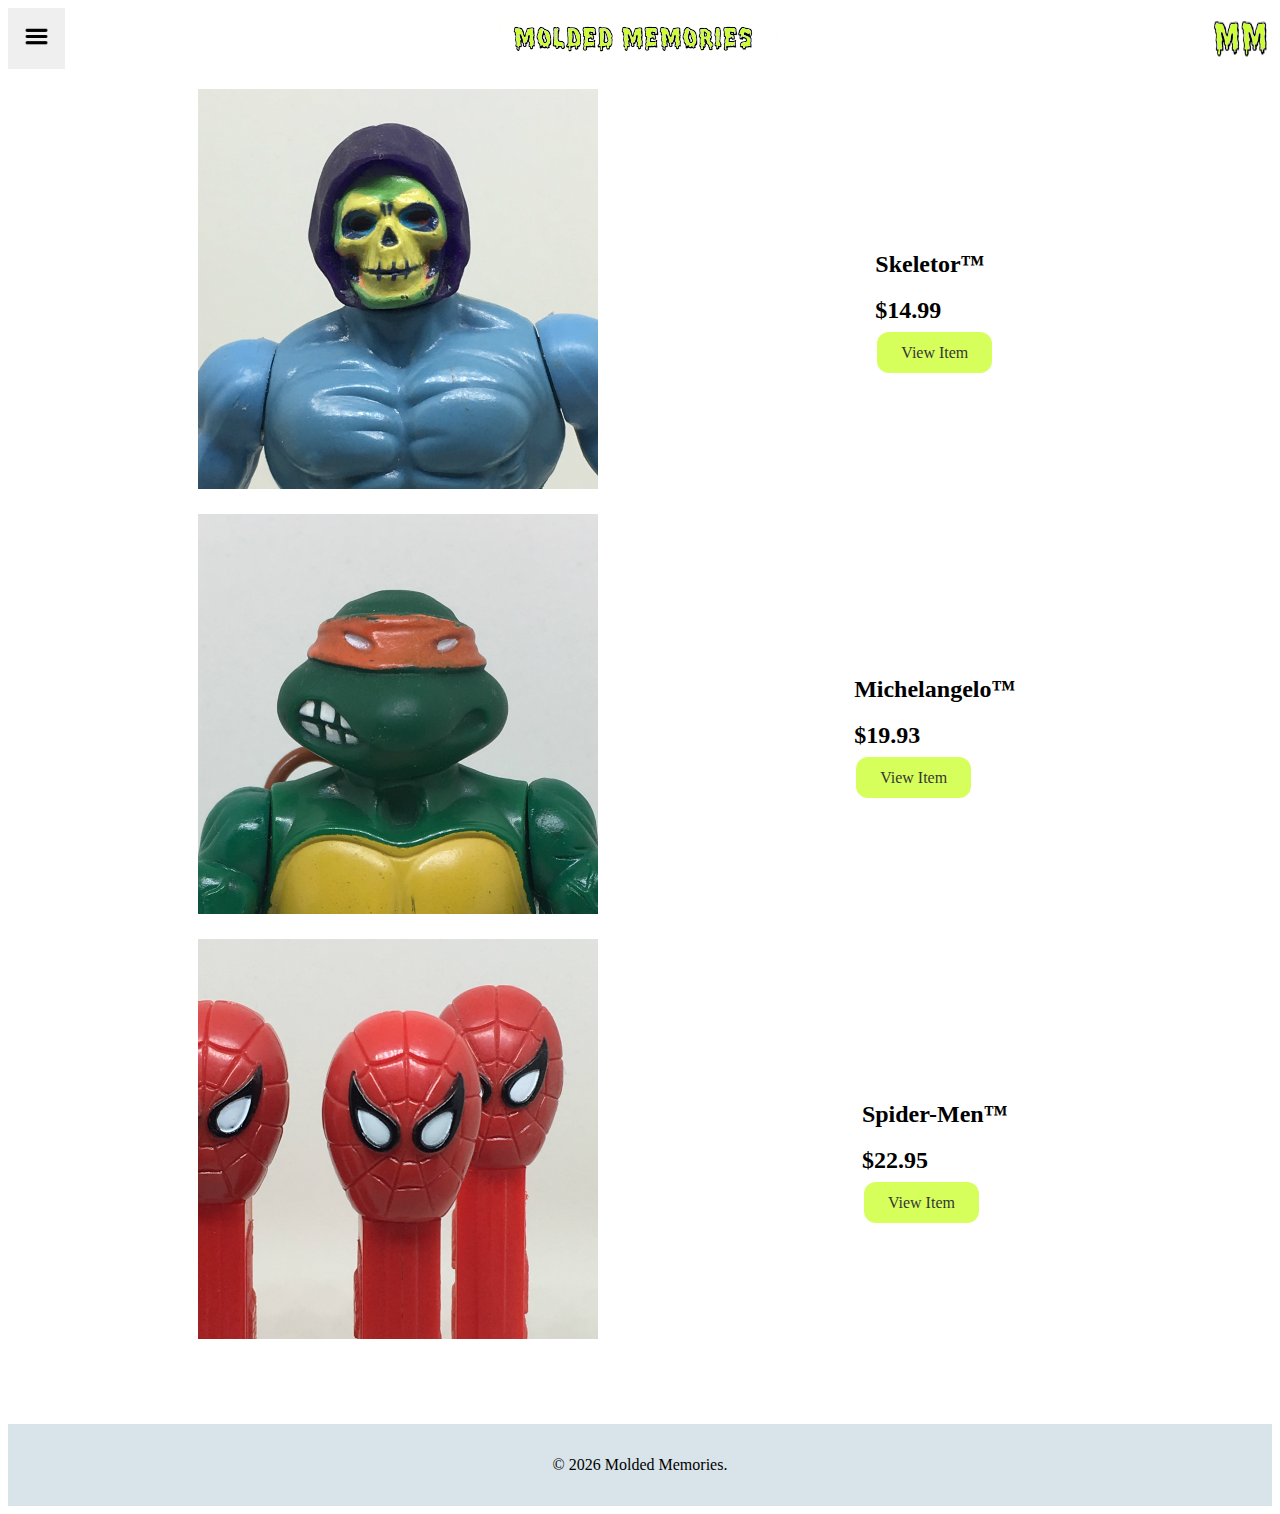
<file: index.html>
<!DOCTYPE html>
<html>
<head>
	<meta charaset="utf-8">
	<meta name="viewport" content="width=device-width, initial-scale=1.0">
	<link rel="stylesheet" href="css/styles.css">
	<link rel="stylesheet" href="css/queries.css">
	<title>Molded Memories</title>
</head>

<body>
	<header class="main-header">
		<div class="dropdown">
			<button onclick="myFunction()" class="dropbtn"><img src="img/menu-icon.png" alt="menu bars" class="menu-icon"></button>
			<div id="myDropdown" class="dropdown-content">
				<a href="#">Account</a>
				<a href="#">Contact</a>
				<a href="#">Too Soon</a>
			</div>
		</div>
		<img src="img/main_logo.png" alt="main logo" class="main-logo">
		<img src="img/secondary_logo.png" alt="secondary logo" class="secondary-logo">
	</header>

	<div class="container">	
		<img src="img/skeletor-face.jpg" alt="skeletor" class="figure">
		<div class="detail">
			<h2>Skeletor&trade;</h2>
			<h2>$14.99</h2>
			<a class="button" href="skeletor.html">View Item</a>
		</div>	

		<img src="img/mic-face.jpg" alt="michelanelo" class="figure">
		<div class="detail">	
			<h2>Michelangelo&trade;</h2>
			<h2>$19.93</h2>
			<a class="button" href="michelangelo.html">View Item</a>
		</div>	

		<img src="img/spider-face.jpg" alt="spider-men" class="figure">
		<div class="detail">	
			<h2>Spider-Men&trade;</h2>
			<h2>$22.95</h2>
			<a class="button" href="spider-man.html">View Item</a>
		</div>	
	</div>

	<footer class="main-footer">
		<span>&copy; <script type="text/javascript"> document.write(new Date ().getFullYear());</script>   Molded Memories.</span>
	</footer>
	
	<script src="js/scripts.js"></script>
</body>
</html>
</file>
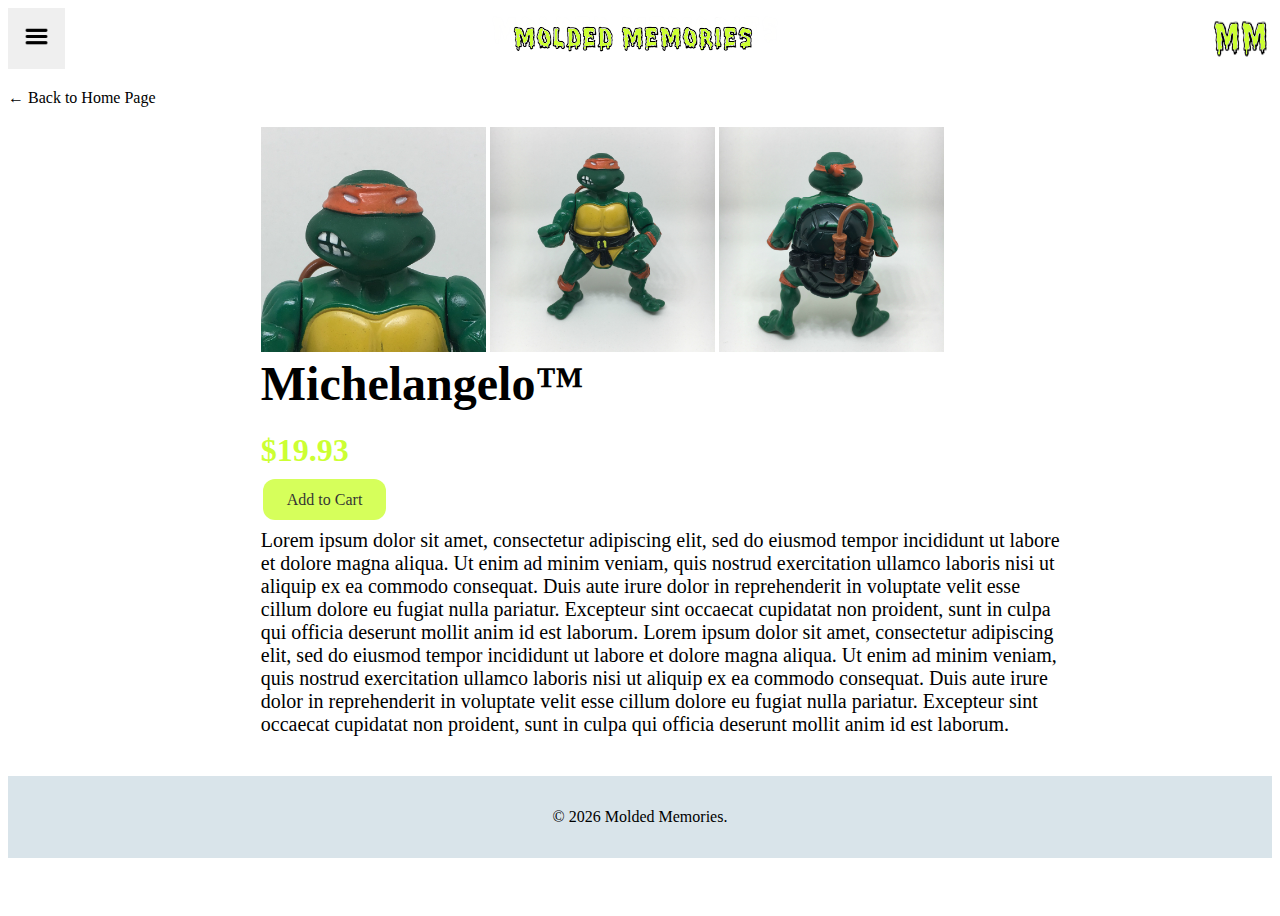
<file: michelangelo.html>
<!DOCTYPE html>
<html>
<head>
	<meta charaset="utf-8">
	<meta name="viewport" content="width=device-width, initial-scale=1.0">
	<link rel="stylesheet" href="css/styles.css">
	<link rel="stylesheet" href="css/queries.css">
	<title>Molded Memories</title>
</head>

<body>
	<header class="main-header">
		<div class="dropdown">
			<button onclick="myFunction()" class="dropbtn"><img src="img/menu-icon.png" alt="menu bars" class="menu-icon"></button>
			<div id="myDropdown" class="dropdown-content">
				<a href="#">Account</a>
				<a href="#">Contact</a>
				<a href="#">Too Soon</a>
			</div>
		</div>
		<img src="img/main_logo.png" alt="main logo" class="main-logo">
		<img src="img/secondary_logo.png" alt="secondary logo" class="secondary-logo">
	</header>

	
	<a href="index.html">&larr; Back to Home Page</a>
	<!--Michelangelo Conent-->
	<div class="row">
		<img src="img/mic-face.jpg" alt="Michelangelo bust" class="thumbnail">
		<img src="img/mic-front.jpg" alt="Michelangelo front" class="thumbnail">
		<img src="img/mic-back.jpg" alt="Michelangelo back" class="thumbnail">
	</div>

	<div class="shop-detail">
		<h1 class="product-title">Michelangelo&trade;</h1>
		<h1 class="price">$19.93</h1>
		<a class="button" href="#">Add to Cart</a>
		<p>Lorem ipsum dolor sit amet, consectetur adipiscing elit, sed do eiusmod tempor incididunt ut labore et dolore magna aliqua. Ut enim ad minim veniam, quis nostrud exercitation ullamco laboris nisi ut aliquip ex ea commodo consequat. Duis aute irure dolor in reprehenderit in voluptate velit esse cillum dolore eu fugiat nulla pariatur. Excepteur sint occaecat cupidatat non proident, sunt in culpa qui officia deserunt mollit anim id est laborum.  Lorem ipsum dolor sit amet, consectetur adipiscing elit, sed do eiusmod tempor incididunt ut labore et dolore magna aliqua. Ut enim ad minim veniam, quis nostrud exercitation ullamco laboris nisi ut aliquip ex ea commodo consequat. Duis aute irure dolor in reprehenderit in voluptate velit esse cillum dolore eu fugiat nulla pariatur. Excepteur sint occaecat cupidatat non proident, sunt in culpa qui officia deserunt mollit anim id est laborum.</p>
	</div>

	<footer class="main-footer">
		<span>&copy; <script type="text/javascript"> document.write(new Date ().getFullYear());</script>   Molded Memories.</span>
	</footer>
	
	<script src="js/scripts.js"></script>
</body>
</html>
</file>
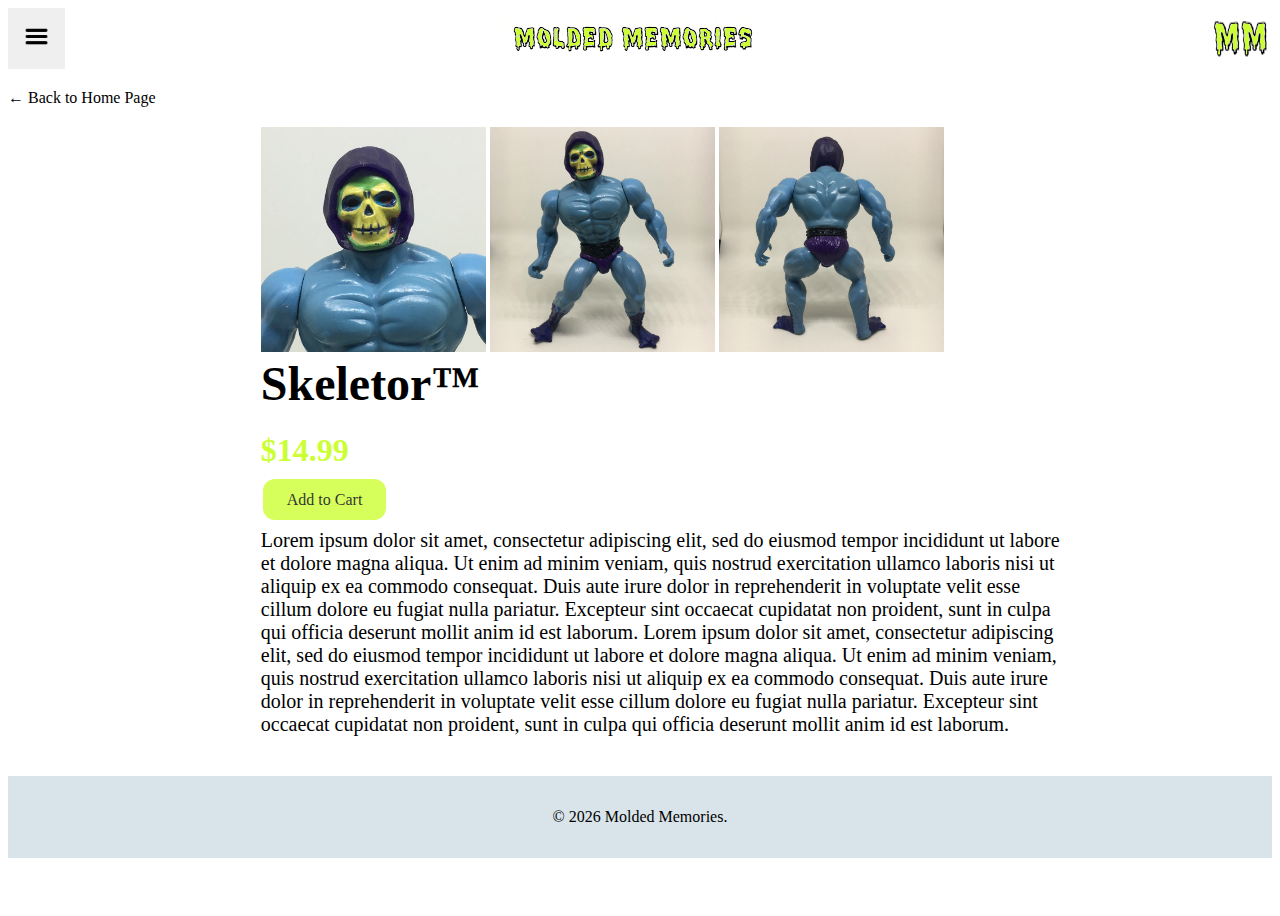
<file: skeletor.html>
<!DOCTYPE html>
<html>
<head>
	<meta charaset="utf-8">
	<meta name="viewport" content="width=device-width, initial-scale=1.0">
	<link rel="stylesheet" href="css/styles.css">
	<link rel="stylesheet" href="css/queries.css">
	<title>Molded Memories</title>
</head>

<body>
	<header class="main-header">
		<div class="dropdown">
			<button onclick="myFunction()" class="dropbtn"><img src="img/menu-icon.png" alt="menu bars" class="menu-icon"></button>
			<div id="myDropdown" class="dropdown-content">
				<a href="#">Account</a>
				<a href="#">Contact</a>
				<a href="#">Too Soon</a>
			</div>
		</div>
		<img src="img/main_logo.png" alt="main logo" class="main-logo">
		<img src="img/secondary_logo.png" alt="secondary logo" class="secondary-logo">
	</header>


	<a href="index.html">&larr; Back to Home Page</a>
	<!--Skeletor Conent-->
	<div class="row">
		<img src="img/skeletor-face.jpg" alt="Skeletor bust" class="thumbnail">
		<img src="img/skeletor-front.jpg" alt="Skeletor front" class="thumbnail">
		<img src="img/skeletor-back.jpg" alt="Skeletor back" class="thumbnail">
	</div>

	<div class="shop-detail">
		<h1 class="product-title">Skeletor&trade;</h1>
		<h1 class="price">$14.99</h1>
		<a class="button" href="#">Add to Cart</a>
		<p>Lorem ipsum dolor sit amet, consectetur adipiscing elit, sed do eiusmod tempor incididunt ut labore et dolore magna aliqua. Ut enim ad minim veniam, quis nostrud exercitation ullamco laboris nisi ut aliquip ex ea commodo consequat. Duis aute irure dolor in reprehenderit in voluptate velit esse cillum dolore eu fugiat nulla pariatur. Excepteur sint occaecat cupidatat non proident, sunt in culpa qui officia deserunt mollit anim id est laborum.  Lorem ipsum dolor sit amet, consectetur adipiscing elit, sed do eiusmod tempor incididunt ut labore et dolore magna aliqua. Ut enim ad minim veniam, quis nostrud exercitation ullamco laboris nisi ut aliquip ex ea commodo consequat. Duis aute irure dolor in reprehenderit in voluptate velit esse cillum dolore eu fugiat nulla pariatur. Excepteur sint occaecat cupidatat non proident, sunt in culpa qui officia deserunt mollit anim id est laborum.</p>
	</div>

	<footer class="main-footer">
		<span>&copy; <script type="text/javascript"> document.write(new Date ().getFullYear());</script>   Molded Memories.</span>
	</footer>
	
	<script src="js/scripts.js"></script>
</body>
</html>
</file>
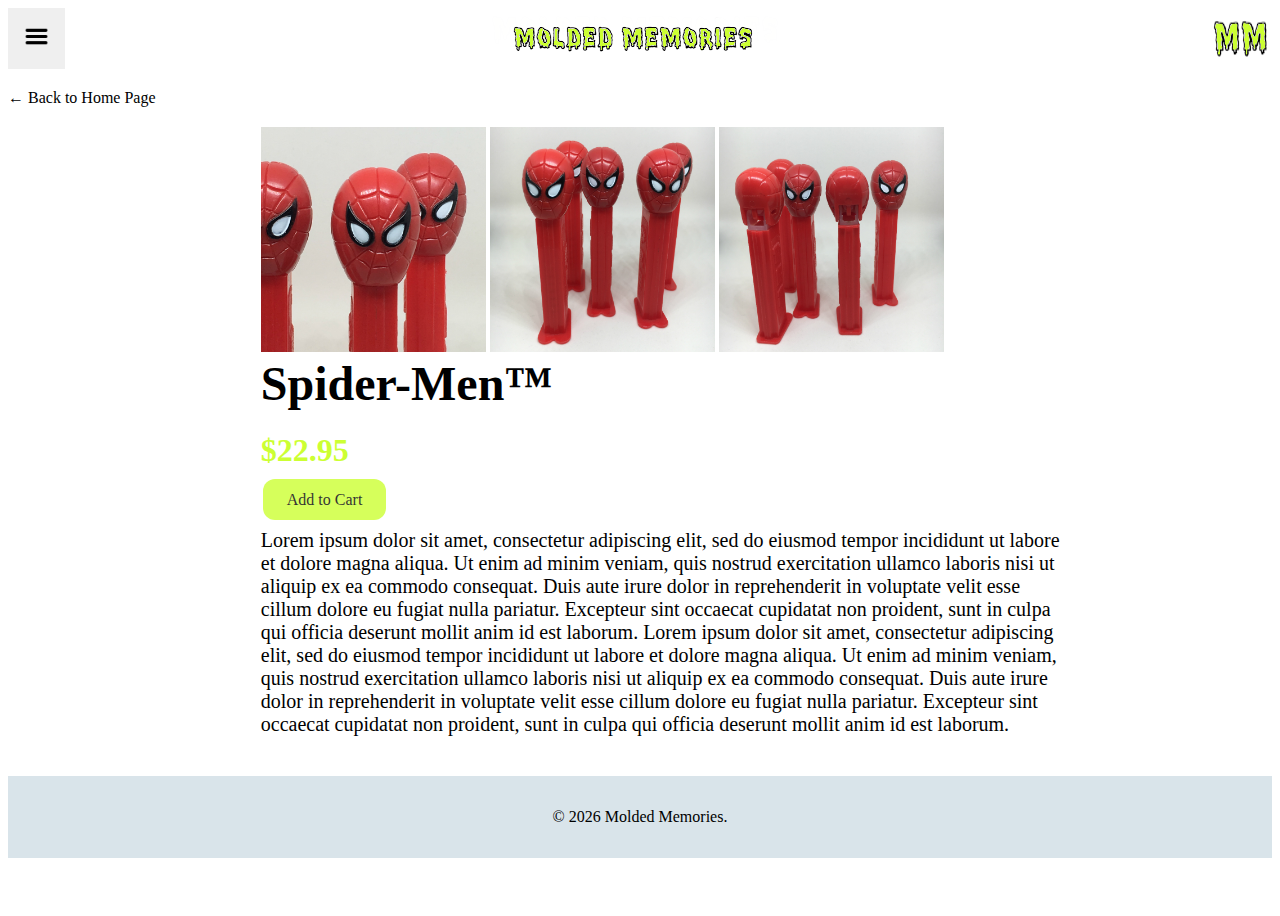
<file: spider-man.html>
<!DOCTYPE html>
<html>
<head>
	<meta charaset="utf-8">
	<meta name="viewport" content="width=device-width, initial-scale=1.0">
	<link rel="stylesheet" href="css/styles.css">
	<link rel="stylesheet" href="css/queries.css">
	<title>Molded Memories</title>
</head>

<body>
	<header class="main-header">
		<div class="dropdown">
			<button onclick="myFunction()" class="dropbtn"><img src="img/menu-icon.png" alt="menu bars" class="menu-icon"></button>
			<div id="myDropdown" class="dropdown-content">
				<a href="#">Account</a>
				<a href="#">Contact</a>
				<a href="#">Too Soon</a>
			</div>
		</div>
		<img src="img/main_logo.png" alt="main logo" class="main-logo">
		<img src="img/secondary_logo.png" alt="secondary logo" class="secondary-logo">
	</header>

	<a href="index.html">&larr; Back to Home Page</a>
	<!-- Spider-Men Content -->	
	<div class="row">
		<img src="img/spider-face.jpg" alt="Spider-Men bust" class="thumbnail">
		<img src="img/spider-front.jpg" alt="Spider-Men front" class="thumbnail">
		<img src="img/spider-back.jpg" alt="Spider-Men back" class="thumbnail">
	</div>

	<div class="shop-detail">
		<h1 class="product-title">Spider-Men&trade;</h1>
		<h1 class="price">$22.95</h1>
		<a class="button" href="#">Add to Cart</a>
		<p>Lorem ipsum dolor sit amet, consectetur adipiscing elit, sed do eiusmod tempor incididunt ut labore et dolore magna aliqua. Ut enim ad minim veniam, quis nostrud exercitation ullamco laboris nisi ut aliquip ex ea commodo consequat. Duis aute irure dolor in reprehenderit in voluptate velit esse cillum dolore eu fugiat nulla pariatur. Excepteur sint occaecat cupidatat non proident, sunt in culpa qui officia deserunt mollit anim id est laborum.  Lorem ipsum dolor sit amet, consectetur adipiscing elit, sed do eiusmod tempor incididunt ut labore et dolore magna aliqua. Ut enim ad minim veniam, quis nostrud exercitation ullamco laboris nisi ut aliquip ex ea commodo consequat. Duis aute irure dolor in reprehenderit in voluptate velit esse cillum dolore eu fugiat nulla pariatur. Excepteur sint occaecat cupidatat non proident, sunt in culpa qui officia deserunt mollit anim id est laborum.</p>
	</div>

	<footer class="main-footer">
		<span>&copy; <script type="text/javascript"> document.write(new Date ().getFullYear());</script>   Molded Memories.</span>
	</footer>
	
	<script src="js/scripts.js"></script>
</body>
</html>
</file>
<file: css/styles.css>
/*=========================
		GENERAL
=========================*/

/*** Clickable links ***/
a, a:visited, a:hover {
	color: black;
	text-decoration: none;

}

img {
	max-width: 400px;
	max-height: 400px;
}

/*** Background and base colors, margins, and padding ***/
.container {
	padding-bottom: 30px;
	margin-bottom: 10px;
}

p {
	font-size: 1.25em;
}

/*=========================
		HEADER
=========================*/

/*** Dropdown Menu Build ***/

/* Hamburg bars */
.menu-icon {
	max-width: 25px;
}

/* Dropdown Button */
.dropbtn {
	padding: 16px;
	font-size: 16px;
	border: none;
}

/* The container <div> */
.dropdown {
	position: relative;
	display: inline-block;
}

/* Dropdown content */
.dropdown-content {
	display: none;
	position: absolute;
	background-color: #f9f9f9;
	min-width: 160px;
	z-index: 1;
}

/* Links inside the dropdown */
.dropdown-content a {
	color: black;
	padding: 12px 16px;
	text-decoration: none;
	display: block;
}

/* Changing colors on dropdown */
.dropdown-content a:hover {
	background-color: #f1f1f1;
}

/* Show the dropdown menu */
.show {
	display: block;
}

/***  Main header margin and padding ***/
.main-header {
	padding-bottom: 20px;
}

/*=========================
		BODY
=========================*/
 
/*** Clickable links ***/
.button {
	background-color: #ccff33;
	border-radius: 12px;
	padding: 12px 24px;
	text-align: center;
	font-size: 16px;
	margin: 4px 2px;
	opacity: 0.8;
	transition: 0.3;
}

.button:hover {
	opacity: 1;
}

/*** Margin and padding ***/
.figure {
	padding-bottom: 25px;
}

.detail {
	padding-bottom: 10px;
}

.product-title {
	font-size: 3em;
	margin-top: 0px;
	margin-bottom: 0px;
}

.price {
	color: #ccff33;
}

.thumbnail {
	width: 200px;
	height: auto;
}

/*=========================
		FOOTER
=========================*/

/*** Footer text alignment ***/
.main-footer {
	text-align: center;
}

/*** Footer display margin and padding ***/
.main-footer {
	background: #d9e4ea;
	padding: 2em 0;
	margin-top: 20px;
}
</file>
<file: css/queries.css>
/*=========================
		MEDIA QUERIES
=========================*/

/*** Header ***/
.main-header {
	display: flex;
	justify-content: space-between;
}

/*** Body ***/
. {
	display: flex;
	flex-direction: column;

}

.main-logo {
	align-self: center;
}

/*** Footer ***/
body {
  display: flex;
  flex-direction: column;
  min-height: 100vh;
}

.container {
	flex: 1;
}

/*** Mobile Screen ***/
@media (max-width: 498px) {

	.figure {
		width: 300px;
		height: auto;
		padding-bottom: 0px;
		padding-top: 10px;
	}

	.figure, .detail {
		margin-left: 5%;
		margin-right: 5%;
	}

	.secondary-logo {
	visibility: hidden;
	}

	.thumbnail {
	width: 100px;
	height: auto;
	padding-left: 15px;
	padding-top: 10px;
	}

	.shop-detail {
		padding-left: 15px;
	}
}

/*** Tablet Screen ***/
@media (min-width: 499px) and (max-width: 650px) {
	.thumbnail {
		width: 125px;
		height: auto;
		padding-right: 15px;
	}

	.shop-detail, .row {
		margin-left: 5%;
		margin-right: 5%;
	}

	.row {
		padding-top: 15px;
	}

	.detail {
		margin-bottom: 20px;
	}

	.container {
		margin-left: 5%;
		margin-left: 5%;
	}
}

@media (min-width: 649px) and (max-width: 949px) {

	.container {
		display: flex;
		flex-wrap: wrap;
		justify-content: space-between;
		align-content: baseline;
	}

	.figure {
		margin-left: 15px;
	}

	.detail {
		clear: right;
		text-align: center;
		margin-top: 50px;
	}

	.row, .shop-detail {
		padding-left: 20px;
	}

	p {
		padding-right: 20px;
	}

	.row {
		padding-top: 20px;
	}
}

/*** Desktop Screen ***/
@media (min-width: 950px) {

	.container, .grid {
		display: flex;
		flex-wrap: wrap;	
	}

	.figure {
		margin-left: 15%;	
	}

	.detail {
		margin: auto;
	}

	.row, .shop-detail {
		margin-left: 20%;
	}

	p {
		margin-right: 20%;
	}

	.row {
		padding-top: 20px;
	}

	.thumbnail {
		width: 225px;
		height: auto;
	}
}
</file>
